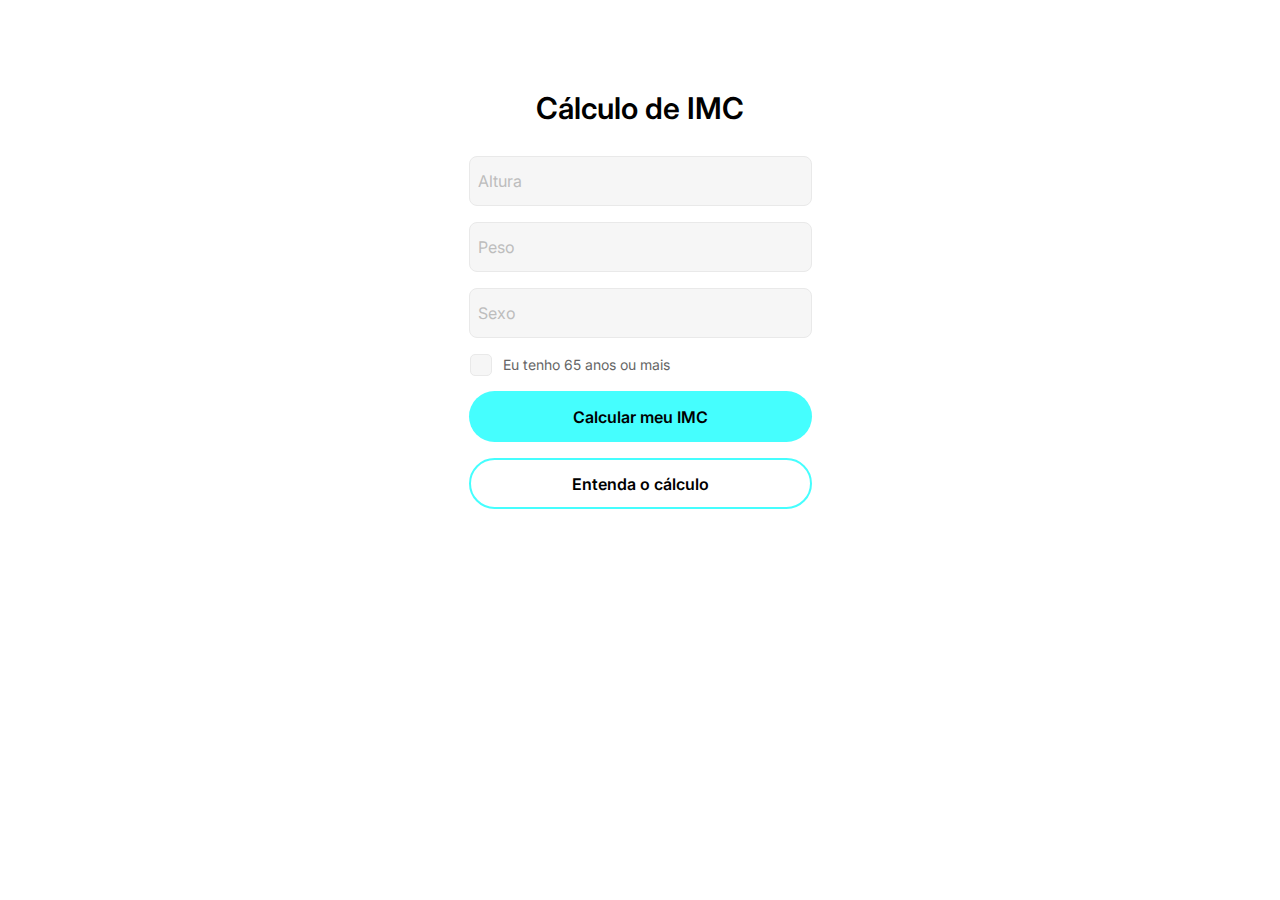
<file: index.html>
<!DOCTYPE html>
<html lang="pt-br">
  <head>
    <meta charset="UTF-8" />
    <meta name="viewport" content="width=device-width, initial-scale=1.0" />
    <link rel="stylesheet" href="css/components/button.css">  
    <link rel="stylesheet" href="css/components/input.css">  
    <link rel="stylesheet" href="css/components/icon.css">  
    <link rel="stylesheet" href="css/app.css">
    <link rel="stylesheet" href="css/app.css" />
    <title>IMC</title>
  </head>

  <body>
    <div class="container">
      <header>
        <h1>Cálculo de IMC</h1>
      </header>
      <main>
        <div class="input-text">
          <input type="text" placeholder="Altura" />
          <input type="text" placeholder="Peso" />
          <input type="text" placeholder="Sexo" />
        </div>     
        <div class="checkbox">
          <input id="check1" type="checkbox" class="checkbox" name="check">
          <label for="check1">
              Eu tenho 65 anos ou mais
          </label>
        </div>
  
        <div class="btn-group">
          <button type="button" class="btn-calc">Calcular meu IMC</button>
          <button type="button" class="btn-understand">Entenda o cálculo</button>
        </div>
      </main>
    </div>
  </body>
</html>
</file>
<file: css/components/button.css>
.btn-group {
  display: flex;
  flex-direction: column;
  justify-content: center;
  align-items: center;
}

.btn-group button {
  width: 343px;
  height: 51px;
  border-radius: 100px; 
  
  margin-top:16px;    

  font-size: 16px;
  font-weight: 600;
}
  
.btn-calc {
  background-color: #45fefe;
  border: none;
}
  
.btn-understand {
  background-color: transparent !important;
  border: #45fefe 2px solid;
}
</file>
<file: css/components/input.css>
.input-text {
  text-align: center;
}

.input-text input {
  background-color: #f6f6f6;
  border: 1px solid #e9e9e9;
  border-radius: 8px;
  
  width: 343px;
  height: 50px;
  padding: 8px;

  margin-bottom: 16px;
}

::placeholder {
  color: #BDBDBD;
}

.checkbox{
  display: flex;    
  align-items: center;    

  margin-left: 20px;
}

.checkbox label {   
  padding-left: 2rem;
  color: #666;
  font-size: 14px;
}

input[type=checkbox] {
  position: relative;
  cursor: pointer;

  margin: 0 0 .5rem 0;

  width: 1px;
  height: -1px;
}

input[type=checkbox]:before {
  content: "";
  display: block;
  position: absolute;  
  width: 20px;
  height: 20px;
  top: 0;
  left: 0;
  background-color:#f6f6f6;
  border: 1px solid #e9e9e9;  ;
  border-radius: 5px;
}

input[type=checkbox]:checked:before {
  content: "";
  display: block;
  position: absolute;
  width: 20px;
  height: 20px;
  top: 0;
  left: 0;
  background-color:#45fefe;
}

input[type=checkbox]:checked:after {
  content: "";
  display: block;
  width: 5px;
  height: 10px;
  border: 1px solid #bdbdbd;
  border-width: 0 2px 2px 0;
  -webkit-transform: rotate(45deg);
  -ms-transform: rotate(45deg);
  transform: rotate(45deg);
  position: absolute;
  top: 2px;
  left: 6px;
}
</file>
<file: css/components/icon.css>
.header-logo {
  display: flex;
  justify-content: center;
  align-items: center;

  position: relative;
  top: 100px;
}

.header-logo img { 
  width: 70px;
  height: 70px;
}

.header-logo span {
  margin: 0 auto;

  width: auto;
  height: auto;
  
  background-color: #fff;
  
  border: 3px solid #45fefe;
  border-radius: 20px;
  padding: 10px; 

  position: absolute;
  z-index: 1;
}
</file>
<file: css/app.css>
@import url("https://fonts.googleapis.com/css2?family=Inter:wght@100..900&display=swap");

* {
  margin: 0;
  padding: 0;
  font-family: "Inter", sans-serif;
  box-sizing: border-box;
  font-size: 16px;    
}

h1 {
  text-align: center;
  font-size: 30px;
  font-weight: 600;
  margin: 30px;
} 

main {
  display: block;
  margin: 0 auto !important;
  
  max-width: 380px;
}

#app {
  background-color:  #2E1462;
}

.bg-app {
  margin: 0 auto;
  background-color: #fff;

  width: 343px;
  height: 466px;
  
  border-radius: 8px;
}

@media (min-width: 768px) {
  .container {
    margin-top: 90px;
  } 
}
</file>
